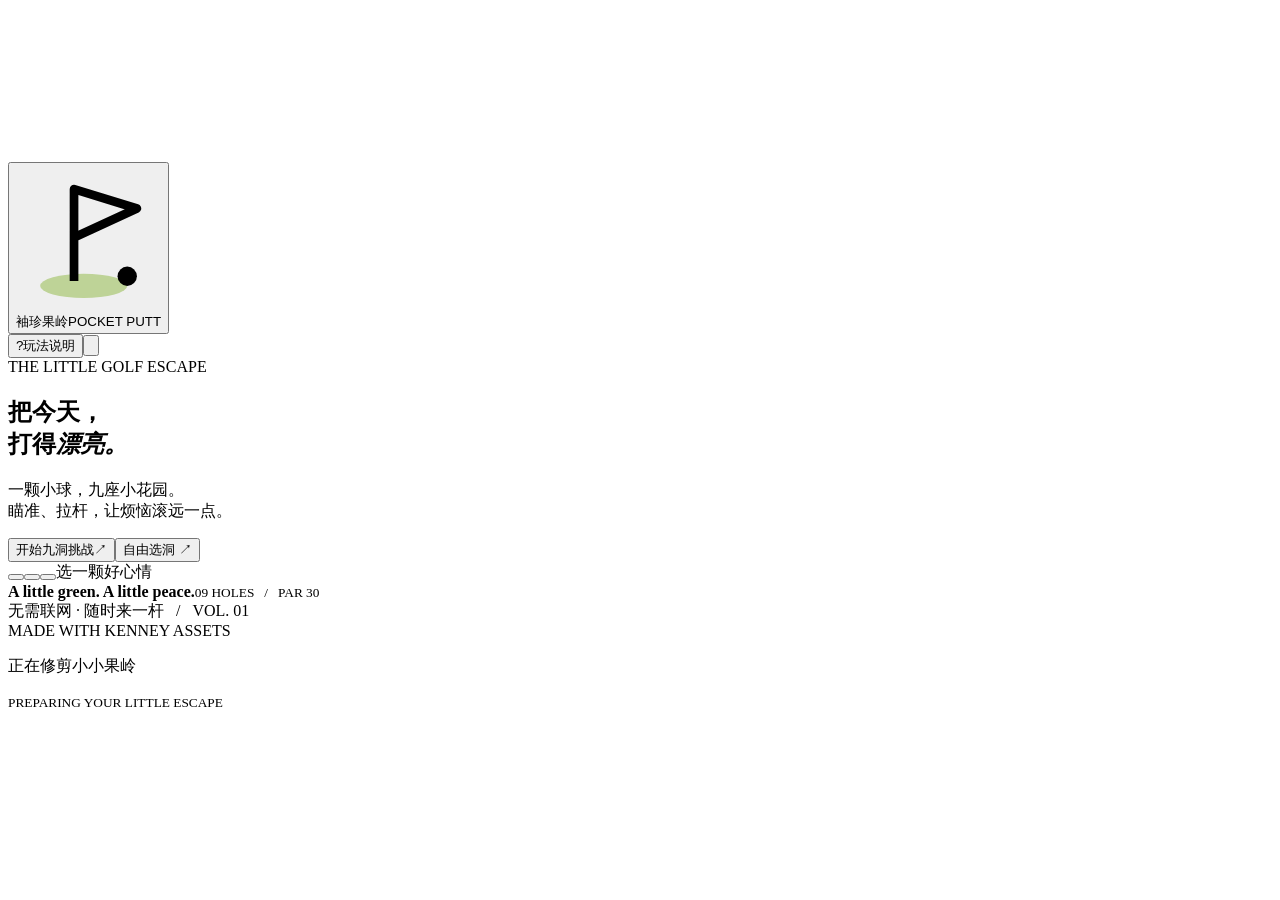
<file: template.html>
<!DOCTYPE html><html lang="zh-CN"><head><meta charset="UTF-8"><meta name="viewport" content="width=device-width,initial-scale=1,maximum-scale=1,viewport-fit=cover"><meta name="theme-color" content="#f4f2e9"><meta name="apple-mobile-web-app-capable" content="yes"><meta name="apple-mobile-web-app-status-bar-style" content="default"><meta name="description" content="袖珍果岭 Pocket Putt：九洞离线 3D 迷你高尔夫。使用 Kenney Minigolf Kit。"><meta name="pocket-putt-version" content="1.1.1">
<title>袖珍果岭 · Pocket Putt</title><meta name="theme-color" content="#f4f2e9"><meta name="mobile-web-app-capable" content="yes"><meta name="apple-mobile-web-app-capable" content="yes"><meta name="apple-mobile-web-app-status-bar-style" content="default"><meta name="apple-mobile-web-app-title" content="袖珍果岭"><link rel="manifest" href="./manifest.webmanifest"><link rel="apple-touch-icon" href="./icons/icon-192.png"><link rel="icon" href="data:image/svg+xml,%3Csvg xmlns='http://www.w3.org/2000/svg' viewBox='0 0 80 80'%3E%3Crect width='80' height='80' rx='22' fill='%23244839'/%3E%3Cpath d='M30 59V19l28 9-28 12' fill='none' stroke='%23f4f2e9' stroke-width='5' stroke-linejoin='round'/%3E%3Cellipse cx='36' cy='61' rx='16' ry='5' fill='%23b6cd8d'/%3E%3C/svg%3E"><style>/*__CSS__*/</style></head><body>
<canvas id="world" aria-label="3D 迷你高尔夫球场。可以拉杆击球，也可以使用方向键、力度滑杆和击球按钮。" tabindex="0"></canvas>
<header class="app-header"><button class="brand" id="brand" aria-label="返回主菜单"><span class="brand-mark"><svg viewBox="0 0 30 30" fill="none"><ellipse cx="14" cy="25" rx="9" ry="2.5" fill="#bed397"/><path d="M12 24V5l13 4-13 6" stroke="currentColor" stroke-width="1.8" stroke-linejoin="round"/><circle cx="23" cy="23" r="2" fill="currentColor"/></svg></span><span class="brand-name">袖珍果岭<span class="brand-sub">POCKET PUTT</span></span></button><div class="header-actions"><button id="help" class="help-button" aria-label="玩法说明"><span>?</span><span class="help-text">玩法说明</span></button><button id="sound" class="icon-btn" title="音效" aria-label="关闭音效"><svg viewBox="0 0 24 24"><path d="M11 5 6 9H3v6h3l5 4V5Z"/><path id="soundWaves" d="M15 8c2 2 2 6 0 8m3-11c4 4 4 10 0 14"/></svg></button><button id="pause" class="icon-btn play-ui" hidden title="暂停" aria-label="暂停游戏"><svg viewBox="0 0 24 24"><path d="M8 5v14M16 5v14" stroke-width="2.6"/></svg></button></div></header>
<section class="home-hero home-ui"><div class="eyebrow"><span class="tiny-line"></span>THE LITTLE GOLF ESCAPE</div><h1>把今天，<br>打得<em>漂亮。</em></h1><p class="hero-desc">一颗小球，九座小花园。<br>瞄准、拉杆，让烦恼滚远一点。</p><div class="hero-buttons"><button class="primary" id="start"><span id="startLabel">开始九洞挑战</span><span class="arrow">↗</span></button><button class="secondary" id="selectHome">自由选洞 ↗</button></div><div class="ball-choice"><button class="swatch active" style="--ball:#ffffff" data-ball="white" aria-label="白色高尔夫球"></button><button class="swatch" style="--ball:#dd8766" data-ball="red" aria-label="红色高尔夫球"></button><button class="swatch" style="--ball:#92b97b" data-ball="green" aria-label="绿色高尔夫球"></button><span class="choice-label">选一颗好心情</span></div></section>
<div class="scene-caption home-ui"><strong>A little green. A little peace.</strong><small>09 HOLES &nbsp; / &nbsp; PAR 30</small></div><footer class="home-footer home-ui"><div class="footer-badge"><i></i> 无需联网 · 随时来一杆 <span class="version-copy"> &nbsp; / &nbsp; VOL. 01</span></div><span>MADE WITH KENNEY ASSETS</span></footer>
<div class="top-progress play-ui" hidden><div id="roundLabel" class="round-label">九洞巡回赛 · 01 / 09</div><div class="progress-dots" id="progressDots"></div></div>
<section class="course-panel play-ui" hidden><div class="course-kicker" id="courseKicker">01 — THE OPENING</div><h2 id="courseName">初见果岭</h2><p class="course-description" id="courseDesc"></p><div class="stroke-stats"><div class="stroke-stat"><small>本洞杆数</small><strong class="stroke-number" id="strokeCount">00</strong></div><div class="stat-divider"></div><div class="stroke-stat"><small>标准杆</small><strong class="par-number" id="parCount">2</strong></div></div><div class="course-info"><span>巡回赛成绩</span><strong id="totalScore">E</strong></div><div class="garden-tag"><i></i><span id="gardenTag">静下来，听一听风</span></div><div class="course-hint" id="courseHint"></div></section>
<div id="ballLabel" class="ball-label play-ui" hidden><span class="blink"></span><span id="ballLabelText">向后拖动</span></div>
<div class="hole-navigation play-ui" hidden><button class="text-btn" id="scorecard"><svg viewBox="0 0 20 20"><rect x="4" y="3" width="12" height="14" rx="2"/><path d="M7 7h6M7 10h6M7 13h3"/></svg>记分卡</button><button class="text-btn" id="resetBall"><svg viewBox="0 0 20 20"><path d="M4 8a6 6 0 1 1 0 5M4 3v5h5"/></svg>回到发球点</button></div>
<section class="shot-deck play-ui" hidden aria-label="击球控制"><div class="shot-topline"><span class="shot-status"><span class="status-led"></span><span id="shotStatus">准备击球</span></span><span id="shotHelp">点击球道瞄准 · 拉杆后松开</span></div><div class="shot-row"><div class="power-label"><span id="powerValue">55</span><small>%</small></div><input id="power" class="power-slider" type="range" min="4" max="100" step="1" value="55" aria-label="击球力度" style="--power:55%"><button id="strike" class="strike-btn">击 球 ↗</button></div><div class="shot-instruction"><span class="desktop-only"><kbd>←</kbd><kbd>→</kbd> 微调方向 &nbsp; <kbd>空格</kbd> 击球 &nbsp; · &nbsp; </span>向后拖动蓄力，松手击球</div></section>
<div class="camera-tools play-ui" hidden><button id="rotate" class="icon-btn" title="旋转视角" aria-label="旋转视角"><svg viewBox="0 0 24 24"><path d="M4 13a8 8 0 1 0 2-6L3 10m0-6v6h6"/></svg></button><button id="zoom" class="icon-btn" title="缩放视角" aria-label="缩放视角"><svg viewBox="0 0 24 24"><circle cx="10" cy="10" r="6"/><path d="m15 15 5 5M7 10h6M10 7v6"/></svg></button><button id="guide" class="icon-btn" title="瞄准辅助" aria-label="关闭瞄准辅助" aria-pressed="true"><svg viewBox="0 0 24 24"><circle cx="12" cy="12" r="7"/><circle cx="12" cy="12" r="2"/><path d="M12 2v3m0 14v3M2 12h3m14 0h3"/></svg></button></div>
<div id="toast" class="toast" role="status" aria-live="polite"></div>
<div id="modalBackdrop" class="modal-backdrop" hidden><section id="modal" class="modal" role="dialog" aria-modal="true" aria-labelledby="modalTitle" tabindex="-1"></section></div>
<div id="loading" class="loading"><div><div class="loading-symbol"></div><p>正在修剪小小果岭</p><small>PREPARING YOUR LITTLE ESCAPE</small></div></div>
<script>/*__ASSETS__*/
/*__ENGINE__*/
/*__GAME__*/
</script><script>if('serviceWorker' in navigator){window.addEventListener('load',()=>navigator.serviceWorker.register('./sw.js').catch(()=>{}));}</script></body></html>
</file>
